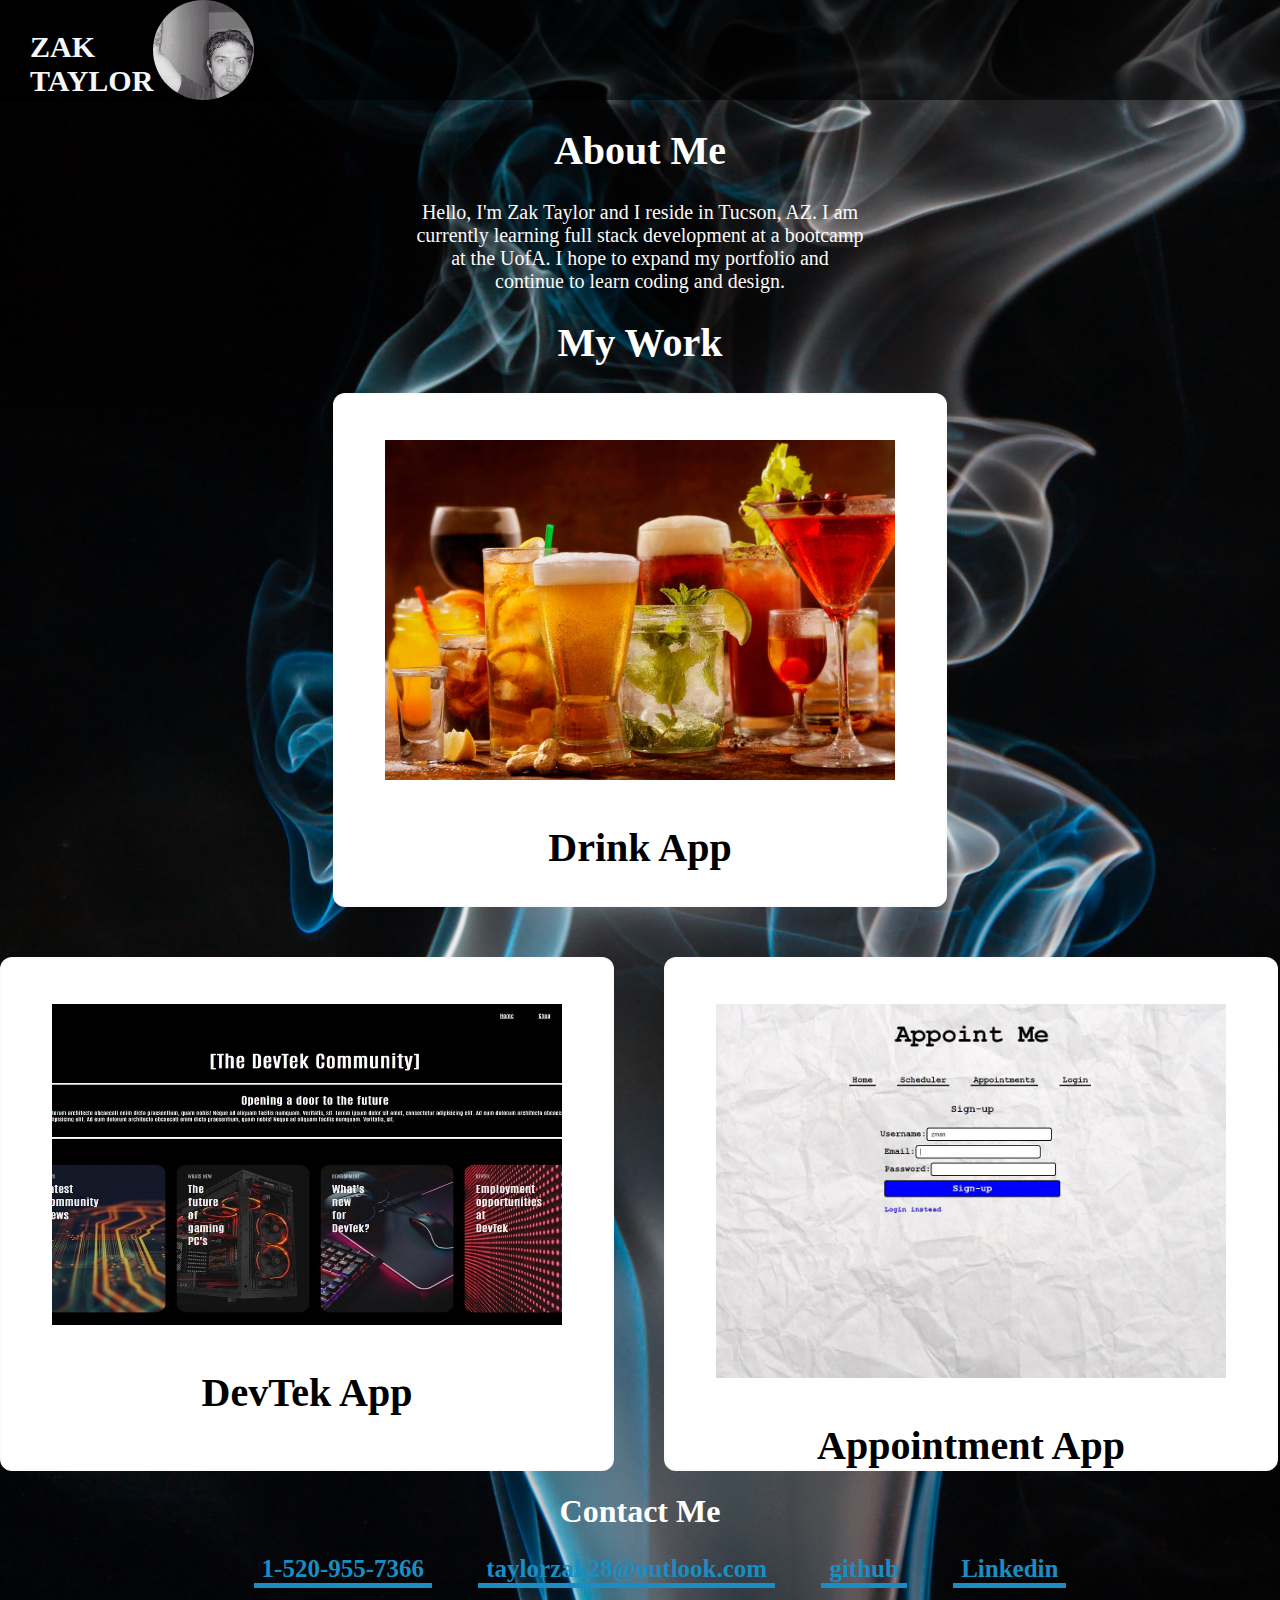
<file: index.html>
<!DOCTYPE html>
<html lang="en">
<head>
    <meta charset="UTF-8">
    <meta http-equiv="X-UA-Compatible" content="IE=edge">
    <meta name="viewport" content="width=device-width, initial-scale=1.0">
    <title>Portfolio</title>
    <link rel="stylesheet" href="style.css">
</head>
<body>
    <header>
        <h1 class="logo">Zak Taylor</h1>
        <img src="me.jpg" alt="my pic">
        <nav>  
            <ul>
                <!-- <li><a href="#">Home</a></li> -->
                <!-- <li><a href="#">News</a></li> -->
                <!-- <li><a href="#">Blog</a></li> -->
                <li><a href="#about">About</a></li>
                <li><a href="#MyWork">My Work</a></li>
                <li><a href="#contact">Contact</a></li>
            </ul>   
        </nav>
    </header>

    <section class="about">
        <h1 id="about">About Me</h1>
        <p>Hello, I'm Zak Taylor and I reside in Tucson, AZ. I am currently learning full stack development at a bootcamp at the UofA. I hope to expand my portfolio and continue to learn coding and design.</p>
    </section>
    <section class="myWork">
        <h1 id="MyWork">My Work</h1>
        <div class="First_Challenge">
            <div class="bigCard">
                <a href="https://mrgreen12375.github.io/drink/"><img class="cardImg" src="Cocktails.jpg"></img></a>
                <h3>Drink App</h3>
            </div>
        </div>
        <div class="my_work_flex">
            <div class="bigCard">
                <a href="https://agile-sea-60043.herokuapp.com/"><img class="cardImg" src="Devtek.JPG"></img></a>
                <h3>DevTek App</h3>
            </div>
            <div class="bigCard">
                <a href="https://appoint-me.herokuapp.com/"><img class="cardImg" src="apntmepic.JPG"></img></a>
                <h3>Appointment App</h3>
            </div>
            <div class="bigCard">
                <a href="https://taylorzak.github.io/020-challenge/"><img class="cardImg" src="wave.jpg"></img></a>
                <h3>Puzzles</h3>
            </div>
            <div class="bigCard">
                <a href="https://taylorzak.github.io/020-challenge/"><img class="cardImg" src="clouds.jpg"></img></a>
                <h3>Run.Buddy</h3>
            </div>
        </div>    
    </section>
    <footer>
        <h1 id="contact">Contact Me</h1>
        <nav>  
            <ul>
                <li><a href="tel:15209557366" target="_blank">1-520-955-7366</a></li>
                <li><a href="https://mail.google.com/" target="_blank">taylorzak28@outlook.com</a></li>
                <li><a href="https://github.com/" target="_blank">github</a></li>
                <li><a href="https://www.linkedin.com" target="_blank">Linkedin</a></li>
            </ul>   
        </nav>
        
    </footer>

</body>


    
</body>
</html>
</file>
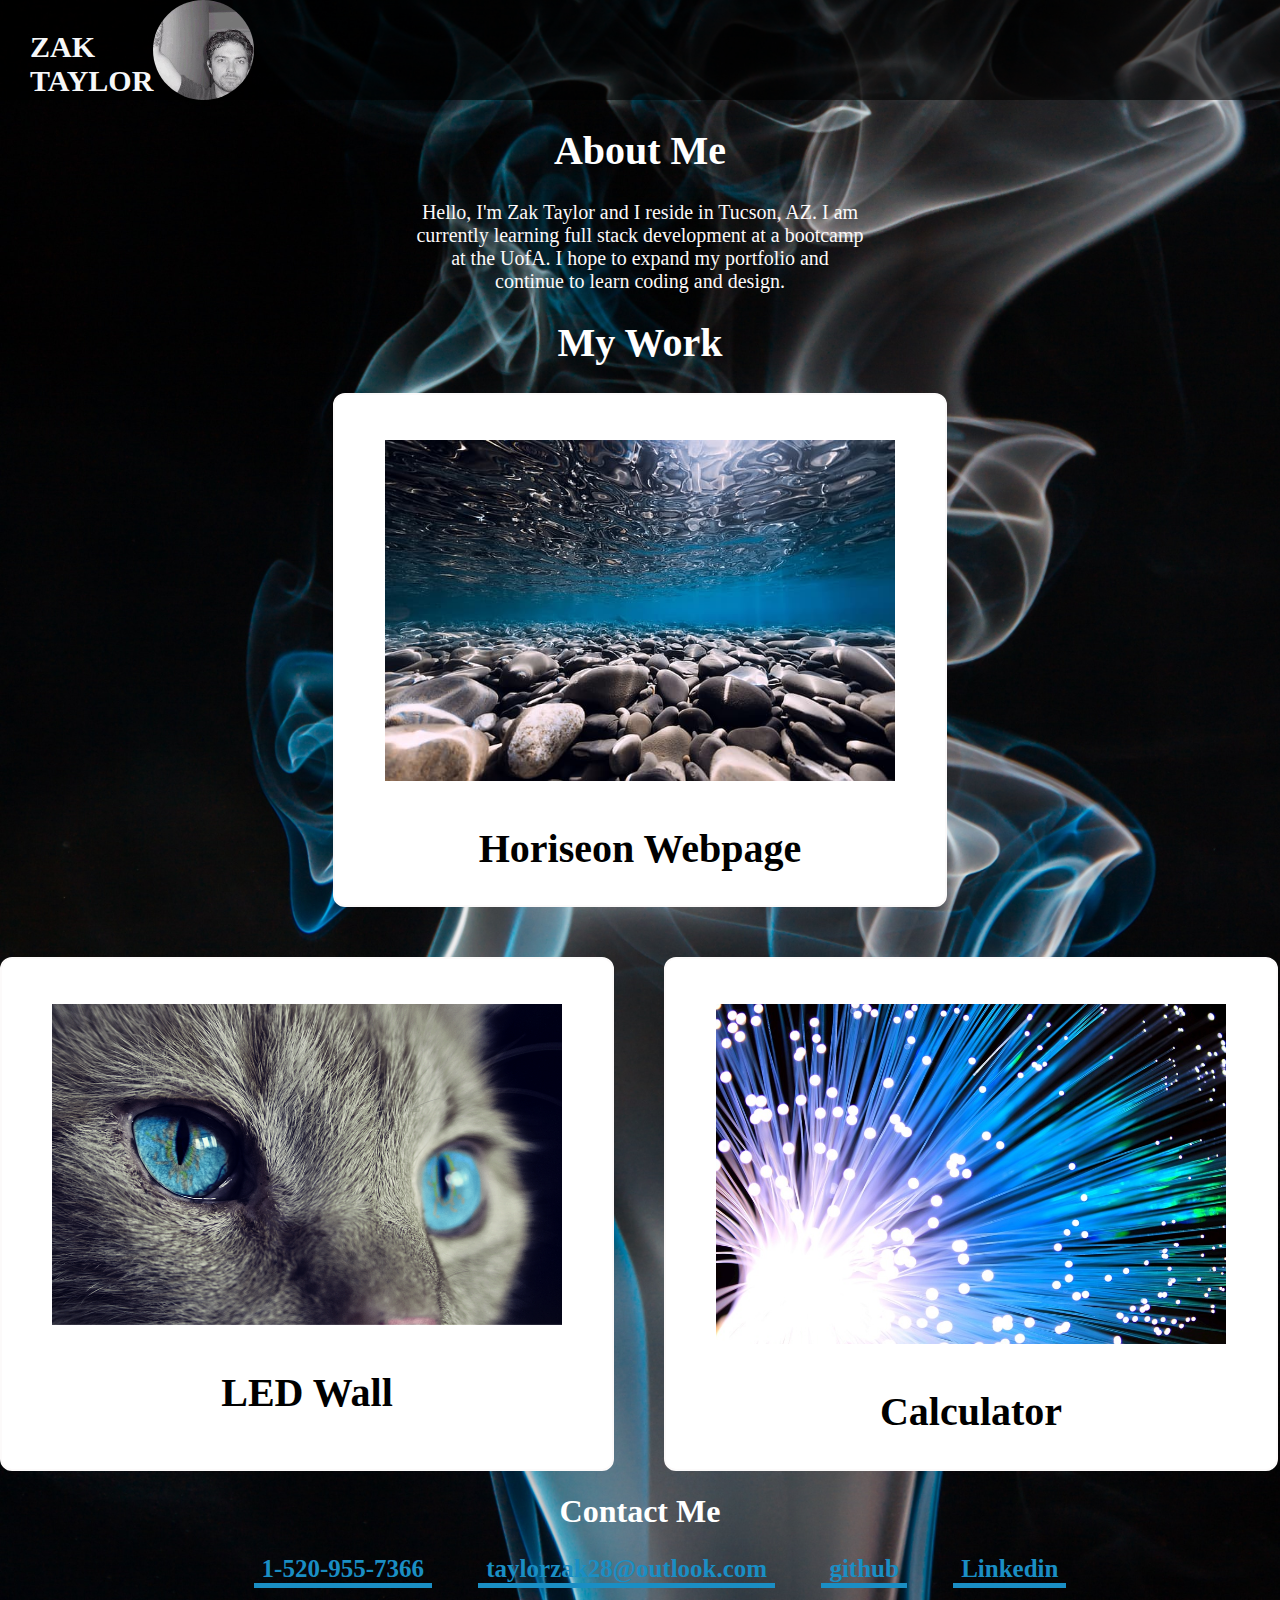
<file: Portfolio.html>
<!DOCTYPE html>
<html lang="en">
<head>
    <meta charset="UTF-8">
    <meta http-equiv="X-UA-Compatible" content="IE=edge">
    <meta name="viewport" content="width=device-width, initial-scale=1.0">
    <title>Portfolio</title>
    <link rel="stylesheet" href="style.css">
</head>
<body>
    <header>
        <h1 class="logo">Zak Taylor</h1>
        <img src="me.jpg" alt="my pic">
        <nav>  
            <ul>
                <!-- <li><a href="#">Home</a></li> -->
                <!-- <li><a href="#">News</a></li> -->
                <!-- <li><a href="#">Blog</a></li> -->
                <li><a href="#about">About</a></li>
                <li><a href="#MyWork">My Work</a></li>
                <li><a href="#contact">Contact</a></li>
            </ul>   
        </nav>
    </header>

    <section class="about">
        <h1 id="about">About Me</h1>
        <p>Hello, I'm Zak Taylor and I reside in Tucson, AZ. I am currently learning full stack development at a bootcamp at the UofA. I hope to expand my portfolio and continue to learn coding and design.</p>
    </section>
    <section class="myWork">
        <h1 id="MyWork">My Work</h1>
        <div class="First_Challenge">
            <div class="bigCard">
                <a href="https://taylorzak.github.io/020-challenge/"><img class="cardImg" src="underwater.jpg"></img></a>
                <h3>Horiseon Webpage</h3>
            </div>
        </div>
        <div class="my_work_flex">
            <div class="bigCard">
                <a href="https://taylorzak.github.io/020-challenge/"><img class="cardImg" src="cat.png"></img></a>
                <h3>LED Wall</h3>
            </div>
            <div class="bigCard">
                <a href="https://taylorzak.github.io/020-challenge/"><img class="cardImg" src="fiber.jpg"></img></a>
                <h3>Calculator</h3>
            </div>
            <div class="bigCard">
                <a href="https://taylorzak.github.io/020-challenge/"><img class="cardImg" src="wave.jpg"></img></a>
                <h3>Puzzles</h3>
            </div>
            <div class="bigCard">
                <a href="https://taylorzak.github.io/020-challenge/"><img class="cardImg" src="clouds.jpg"></img></a>
                <h3>Run.Buddy</h3>
            </div>
        </div>    
    </section>
    <footer>
        <h1 id="contact">Contact Me</h1>
        <nav>  
            <ul>
                <li><a href="tel:15209557366" target="_blank">1-520-955-7366</a></li>
                <li><a href="https://mail.google.com/" target="_blank">taylorzak28@outlook.com</a></li>
                <li><a href="https://github.com/" target="_blank">github</a></li>
                <li><a href="https://www.linkedin.com" target="_blank">Linkedin</a></li>
            </ul>   
        </nav>
        
    </footer>

</body>


    
</body>
</html>
</file>
<file: style.css>
body{
    margin: 0;
    padding: 0;
    font-family: 0;
    background-image: url("smoke.jpg");
    background-size: cover;
    overflow-x: hidden;
}

header{
    /* position: fixed;
    top: 0;
    left: 0; */
    width: 100%;
    height: 100px;
    /* padding: 10px 90px; */
    /* box-sizing: border-box; */
    display: flex;
    background: rgba(0,0,0,0.6);   
}
.logo{
    
    padding: 10px 0px 0px 30px ;
    height: 80px;
    margin-right: auto;
    font-size: 30px;
    font-weight: bold;
    font-family: Cambria;
    text-transform: uppercase;
    color: rgb(246, 247, 248);
}
header img{
    border-radius: 50%;
    margin-right: 1100px;

}
header nav ul{
    list-style: none;
    margin-left: auto;
    margin: 0;
    padding: 10px 15px 0px 0px;
    display: flex;
}
header nav ul li a{
    line-height: 80px; 
    color: #fff;
    padding: 12px 30px;
    text-decoration: none;
    font-size: 18px;
    font-weight: bold;
    text-transform: uppercase;
}
header nav ul li a:hover{
    background: rgba(201, 195, 195, 0.7);
    border-radius:3px;   
}
/* section{
    width: 100%;
} */

.about {
    text-align: center;
    margin-left: auto;
    margin-right:auto;
    color: white;
    width: 35%;
}

.about h1 {
    font-size: 40px;
}

p {
    font-size: 20px;
    color: rgb(252, 249, 249);
}

.myWork {
    text-align: center;
    color: white;
}

.myWork h1 {
    font-size: 40px;
}

.First_Challenge {
    margin-bottom: 50px;
}



.my_work_flex {
    display: grid;
    grid-template-columns: auto auto;
    gap: 50px;
}


@media screen and (min-width: 800px) {

.my_work_flex {
    display: grid;
    grid-template-columns: auto auto auto auto;
    gap: 50px;
}
    }



.myWork .bigCard {
    width: 600px;
    height: 500px;
    background-color: white;
    margin-left: auto;
    margin-right: auto;
    border: 2px solid rgb(252, 250, 250);
    border-radius: 12px;
    padding: 5px;
}

.myWork .bigCard .cardImg {
    margin-top: 40px;
    width: 85%;
}

.myWork .bigCard h3 {
    color: black;
    font-size: 40px;
}

footer h1 {
    color: white ;
    text-align: center;
}

footer nav {
    text-align: center;
    display: inline;
    font-size: 25px;
    word-spacing: 40px;
    font-family: Cambria;
    font-weight: bold;
    margin-bottom: 50px;
}

footer ul {
    list-style-type: none;
}

footer li {
    display: inline-block;
    border-bottom: 5px solid rgb(26, 142, 196);
    padding: 0px 8px 0px;
}

footer a {
    text-align: center;
    color: rgb(26, 142, 196);
    text-decoration: none;
}
</file>
